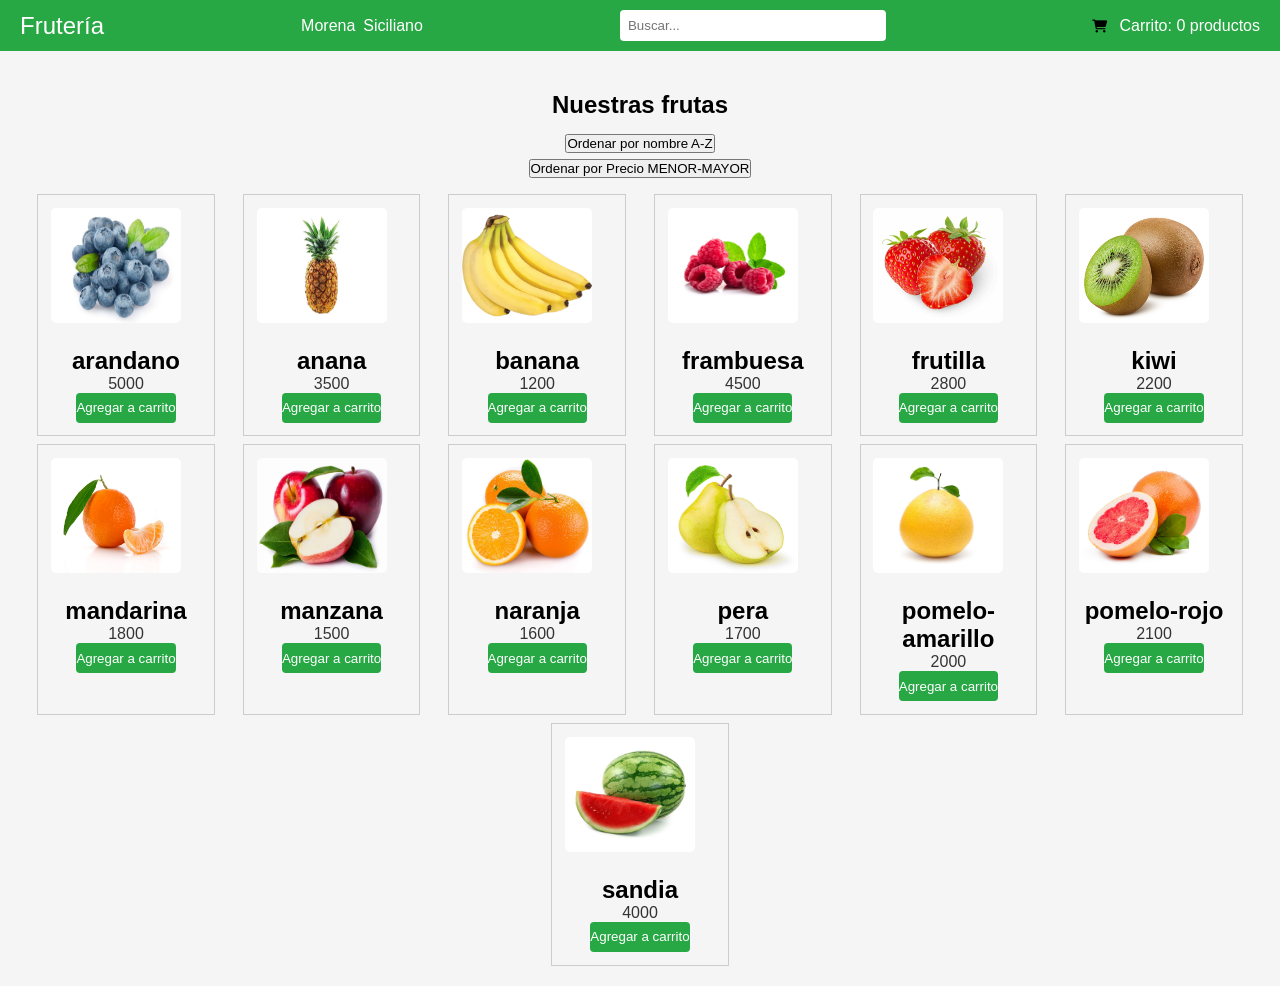
<file: index.html>
<!DOCTYPE html>
<html lang="es">
  <head>
    <meta charset="UTF-8" />
    <meta name="viewport" content="width=device-width, initial-scale=1.0" />
    <title>Parcial I</title>
    <link
      rel="stylesheet"
      href="https://cdnjs.cloudflare.com/ajax/libs/font-awesome/6.0.0/css/all.min.css"
    />
    <link rel="stylesheet" href="css/styles.css" />

    <script defer src="js/main.js"></script>
  </head>

  <body>
    <!-- Header -->
    <header class="header">
      <a href="index.html">
        <div class="logo">Frutería</div>
      </a>

      <div class="nombreAlumno"></div>

      <input type="text" placeholder="Buscar..." class="barra-busqueda" />

      <div class="carrito">
        <button class="carrito-boton" onclick="abrirCarrito()">
          <i class="fas fa-shopping-cart"></i>
        </button>
        <span>Carrito: <span id="contador-carrito">0</span> productos</span>
      </div>
    </header>

    <!-- Contenedor principal -->
    <main class="main-contenedor">
      <section class="seccion-productos">
        <h2>Nuestras frutas</h2>
        <div class="seccion-productos-ordenar">
          <button onclick="ordenarNombre()">Ordenar por nombre A-Z</button>
          <button onclick="ordenarPrecio()">
            Ordenar por Precio MENOR-MAYOR
          </button>
        </div>

        <div class="contenedor-productos"></div>
      </section>

      <!-- Seccion carrito -->
      <section class="seccion-carrito">
        <div class="seccion-carrito-encabezado">
          <h2>Carrito</h2>
          <button onclick="eliminarCarrito()">❌</button>
        </div>
        <div class="contenedor-items-carrito">
          <ul id="items-carrito">
            <p>No hay elementos en el carrito.</p>
          </ul>
        </div>

        <div class="total-carrito">
          <p>Total: <span id="precio-total">$0.00</span></p>
        </div>
      </section>
    </main>
  </body>
</html>
</file>
<file: css/styles.css>
/* Estilos globales */
*{
  margin: 0;
  padding: 0;

  box-sizing: content-box;
}
body {
  font-family: Arial, sans-serif;
  box-sizing: border-box;
  background-color: #f5f5f5;

}

h2 {
  text-align: center;
  margin-top: 20px;
}

header {
  padding: 10px 20px;
  display: flex;
  justify-content: space-between;
  flex-direction: row;
  align-items: center;
  flex-wrap: wrap;
  background-color: #28a745;
  color: white;

}

header > a {
  text-decoration: none;
  color: white;
 
}

.logo {
  font-size: 1.5rem;
}

.logo > a {
  text-decoration: none;
  color: white;
}

.nombreAlumno{
  display: flex;
  flex-direction: row;
  align-items: center;
  justify-content: space-between;
  gap: 0.5rem;
}
.barra-busqueda {
  padding: 8px;
  border-radius: 4px;
  border: none;
  width: 250px;
}

.carrito {
  font-size: 1rem;
}
.carrito button{
  background: none;
  border: none;
  width: 2rem;

}
.carrito button:hover{
  background:  #218838;
  border-radius: 4px;
}
/* main */
.main-contenedor{
  position: relative;
}

/* Seccion productos */
.seccion-productos {
  padding: 20px;

  display: flex;
  flex-direction: column;
  align-items: center;
  justify-content: center;
  flex-wrap: wrap;
}
.seccion-productos-ordenar{
  display: flex;
  flex-direction: column;
  justify-content: space-around;
  align-items: center;
  height: 50px;
  margin: 1%;
  flex-wrap: wrap;
  
}
.contenedor-productos{
  display: flex;
  justify-content: center;
  flex-wrap: wrap;
  gap: 0.5rem;
}

.card-producto {
  width: 150px;
  
  margin: 0 10px;
  padding: 0.8rem;
  border: 1px solid #ccc;

  display: flex;
  flex-direction: column;

}

.card-producto img {
  width: 130px;
  border-radius: 5px;
  height: 115px;
}

.card-productos-datos{
  display: flex;
  flex-direction: column;
  justify-content: space-between;
  align-items: center;
}
.card-producto h3 {
  font-size: 1.2rem;
  margin: 10px 0;
}

.card-producto p {
  font-size: 1rem;
  color: #333;
  text-align: center;
}
.card-producto button{
  height: 30px;

  color: white;
  background-color:  #28a745;
  
  border: none;
  border-radius: 4px;
}
.card-producto button:hover {
  background-color: #218838;
}



/* Seccion carrito */
.seccion-carrito {
  width: 100%;
  height: auto;

  background-color: #f8f9fa;
  border-top: 1px solid #ccc;

  display: none;
  position: absolute;
  flex-direction: column;
  justify-content: space-between;
}
.seccion-carrito-encabezado{
  padding: 1rem;
  display: flex;
  justify-content: space-between;
  align-items: center;
  margin-bottom:  1rem;
  border-bottom: 1px solid;
}
#items-carrito {
  padding: 10px ;
  list-style-type: none;

}
.contenedor-items-carrito{
  flex-grow: 1;
  overflow-y: scroll;
  scrollbar-width: thin;
}


.item-carrito {
  font-size: 20px;
  display: flex;
  flex-direction: row;
  justify-content: space-between;
  align-items: center;
  width: 100%;
  gap: 1px;

}
.item-carrito img{
  padding: 1rem;
  width: 60px;
  height: 60px;
  object-fit: cover;
}
.item-carrito h2{
  width: 500px;
  font-size: 18px;
}
.item-carrito-cantidad{
  width: 500px;
  display: flex;
  flex-direction: row;
  justify-content: space-between;
  align-items: center;
  gap: 1rem;
  
}
.item-carrito button {
  width: 100px;
  cursor: pointer;
  background:none;
  border-radius: 3px;
  padding: 4px 6px;
  border: none;
  font-size: 25px;
  padding: 1rem;

}
.item-carrito button:hover{
    background-color:  #218838;
}

.total-carrito {
  font-size: 1.2rem;
  text-align: right;

  padding: 1rem;
  display:flex;
  flex-direction: row;
  justify-content: space-between;
  align-items: center;
  margin-top:  1rem;
  border-bottom: 1px solid;

}
</file>
